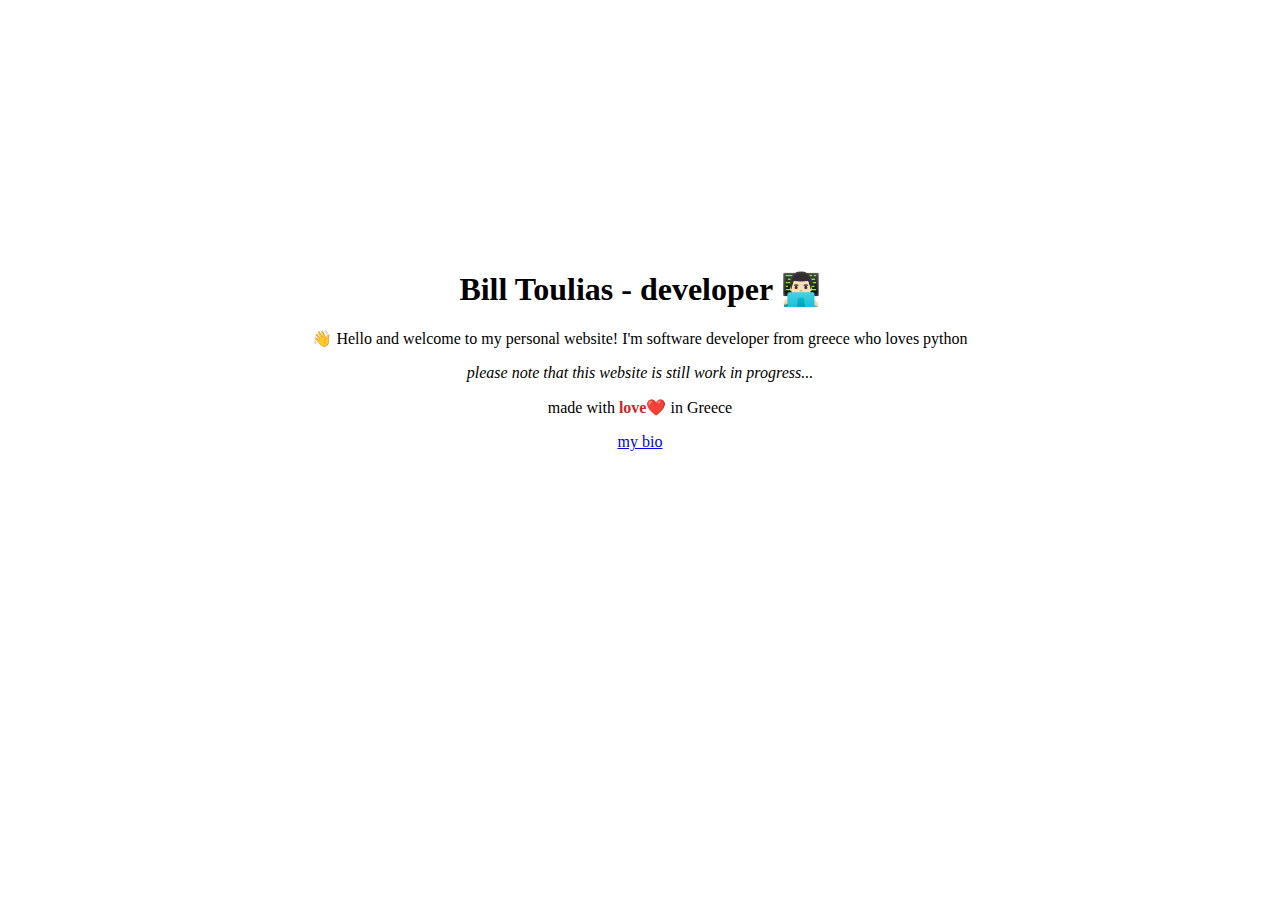
<file: index.html>
<!DOCTYPE html>
<html>
  <head>
    <title>Bill Toulias</title>
    <style>
      body {
        text-align: center;
        margin-top: 30vh;
      }

      .love {
        color: rgb(199, 41, 41);
      }
    </style>
  </head>
  <body>
    <h1>Bill Toulias - developer 👨🏻‍💻</h1>
    <p>
      👋 Hello and welcome to my personal website! I'm software developer from
      greece who loves python
    </p>
    <p><em>please note that this website is still work in progress...</em></p>
    <p>made with <span class="love"><strong>love</strong></span>❤️ in Greece</p>
    <p><a href="bio .html">my bio</a></p>

  </body>
</html>
</file>
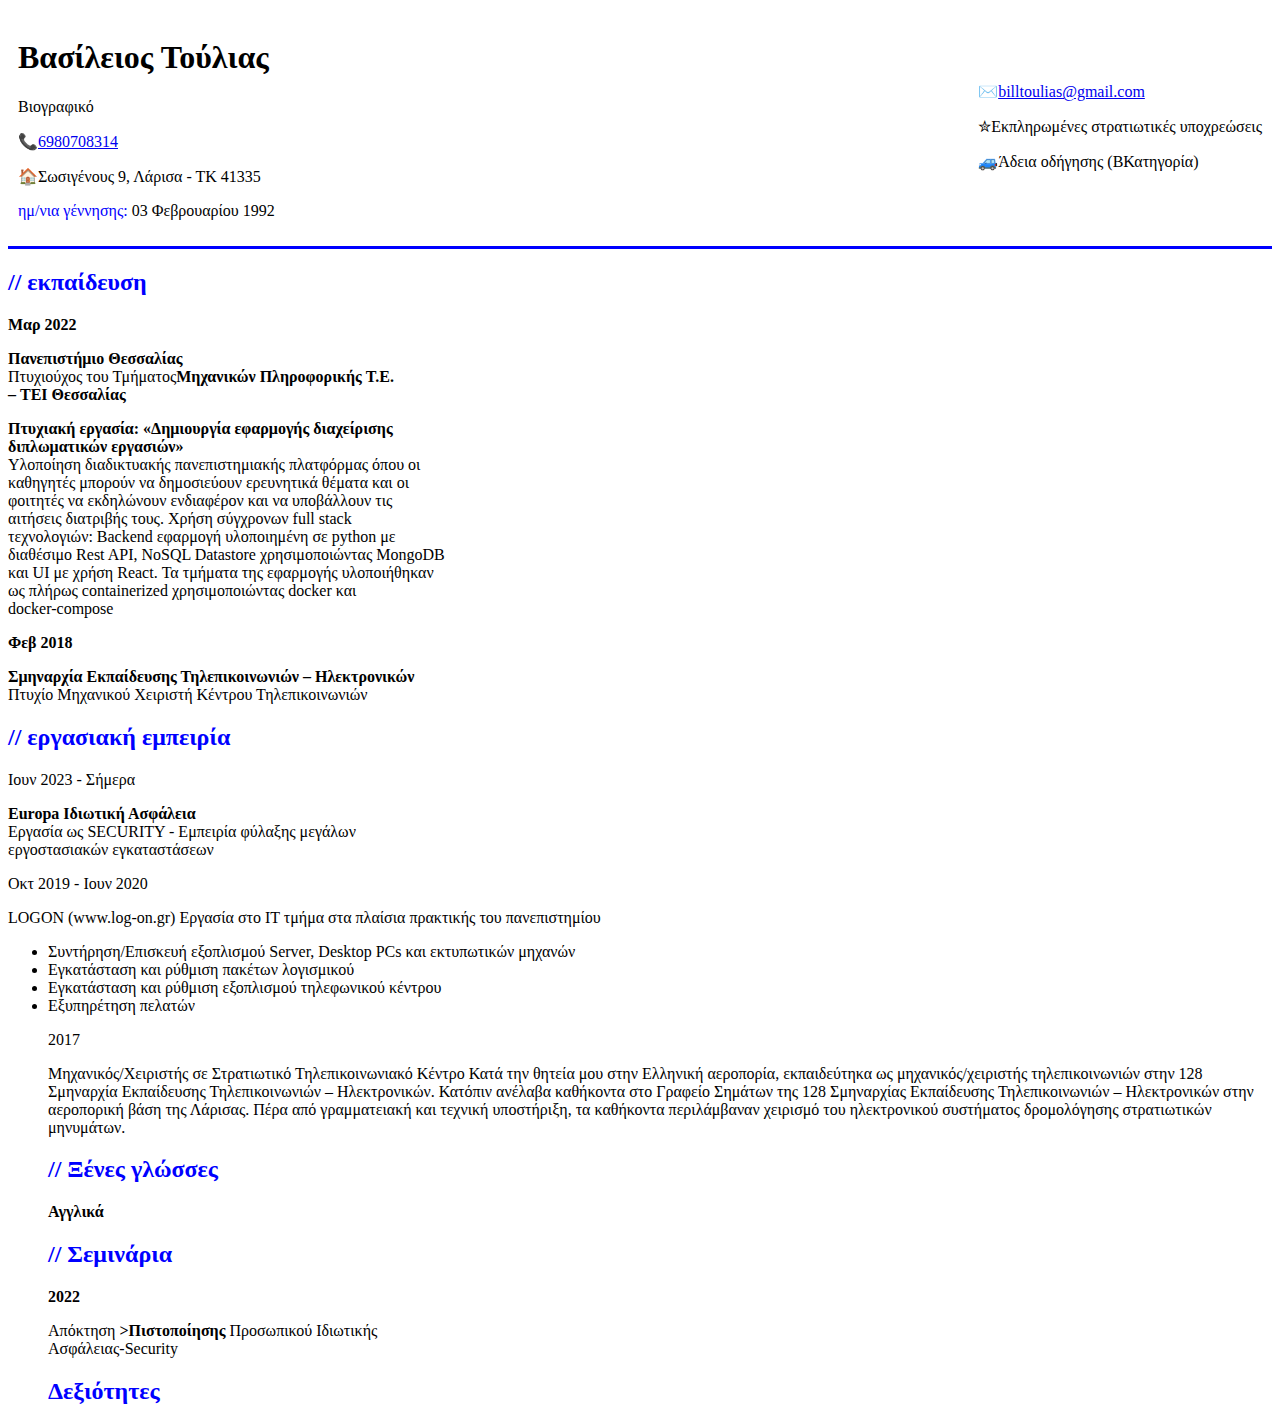
<file: bio .html>
<!DOCTYPE html>
<html>
  <head> 
    <title >Βιογραφικό</title>
    <link rel="stylesheet" href="biostyle.css"> 
    <meta charset="UTF-8">
  </head>
  <body>
    <header> 
      <div class="left">
    <h1>Βασίλειος Τούλιας</h1>
    <p>Βιογραφικό</p>
    <p>📞<a href="tel:6980708314">6980708314</a></p>
    <p>🏠Σωσιγένους 9, Λάρισα - ΤΚ 41335</p>
    <p><span style="color: blue;">ημ/νια γέννησης:</span> 03 Φεβρουαρίου 1992</p>
    </div>
    <div class="right">
    <p>✉️<a href="mailto:billtoulias@gmail.com">billtoulias@gmail.com</a></p>
    <p>✮Εκπληρωμένες
στρατιωτικές
υποχρεώσεις</p>
    <p>🚙Άδεια οδήγησης (ΒΚατηγορία)</p>
    </div>
    </header>
    <main>
    <h2>// εκπαίδευση</h2>
    <p><strong>Μαρ 2022</strong></p>
    <p>
      <strong>Πανεπιστήμιο Θεσσαλίας</strong><br> Πτυχιούχος του Τμήματος<strong>Μηχανικών Πληροφορικής T.E.<br>
      – ΤΕΙ Θεσσαλίας</strong>
    </p>
    <p><strong>Πτυχιακή εργασία: «Δημιουργία εφαρμογής διαχείρισης<br>
διπλωματικών εργασιών»</strong><br>
Υλοποίηση διαδικτυακής πανεπιστημιακής πλατφόρμας όπου οι<br>
καθηγητές μπορούν να δημοσιεύουν ερευνητικά θέματα και οι<br>
φοιτητές να εκδηλώνουν ενδιαφέρον και να υποβάλλουν τις<br>
αιτήσεις διατριβής τους. Χρήση σύγχρονων full stack<br>
τεχνολογιών: Backend εφαρμογή υλοποιημένη σε python με<br>
διαθέσιμο Rest API, NoSQL Datastore χρησιμοποιώντας MongoDB<br>
και UI με χρήση React. Τα τμήματα της εφαρμογής υλοποιήθηκαν<br>
ως πλήρως containerized χρησιμοποιώντας docker και<br>
docker-compose</p>
    <p><strong>Φεβ 2018</strong></p>
    <p>
      <strong> Σμηναρχία Εκπαίδευσης Τηλεπικοινωνιών – Ηλεκτρονικών</strong><br> Πτυχίο Μηχανικού
      Χειριστή Κέντρου Τηλεπικοινωνιών
    </p>
    <h2>// εργασιακή εμπειρία</h2>
    <p>Ιουν 2023 - Σήμερα</p>
    <p>
      <strong>Europa Ιδιωτική Ασφάλεια</strong><br> Εργασία ως SECURITY - Εμπειρία φύλαξης μεγάλων<br>
      εργοστασιακών εγκαταστάσεων
    </p>
    <p>Οκτ 2019 - Ιουν 2020</p>
    <p>
      LOGON (www.log-on.gr) Εργασία στο IT τμήμα στα πλαίσια πρακτικής του
      πανεπιστημίου
    </p>
    <ul>
      <li>
        Συντήρηση/Επισκευή εξοπλισμού Server, Desktop PCs και εκτυπωτικών
        μηχανών
      </li>
     
      <li>Εγκατάσταση και ρύθμιση πακέτων λογισμικού</li>
      <li>Εγκατάσταση και ρύθμιση εξοπλισμού τηλεφωνικού κέντρου</li>
      <li>Εξυπηρέτηση πελατών</li>
    </ol>
    <p>2017</p>
    <p>Μηχανικός/Χειριστής σε Στρατιωτικό Τηλεπικοινωνιακό
Κέντρο
Κατά την θητεία μου στην Ελληνική αεροπορία, εκπαιδεύτηκα ως
μηχανικός/χειριστής τηλεπικοινωνιών στην 128 Σμηναρχία
Εκπαίδευσης Τηλεπικοινωνιών – Ηλεκτρονικών. Κατόπιν ανέλαβα
καθήκοντα στο Γραφείο Σημάτων της 128 Σμηναρχίας
Εκπαίδευσης Τηλεπικοινωνιών – Ηλεκτρονικών στην αεροπορική
βάση της Λάρισας. Πέρα από γραμματειακή και τεχνική
υποστήριξη, τα καθήκοντα περιλάμβαναν χειρισμό του
ηλεκτρονικού συστήματος δρομολόγησης στρατιωτικών μηνυμάτων.
</p>
<h2>// Ξένες γλώσσες</h2>
<p><strong>Αγγλικά</strong></p>
<h2>// Σεμινάρια</h2>
<p><strong>2022</strong></p>
<p>Απόκτηση <strong>>Πιστοποίησης</strong> Προσωπικού Ιδιωτικής<br>
Ασφάλειας-Security</p>

    <h2>Δεξιότητες</h2>
    </main>
  </body>
</html>
</file>
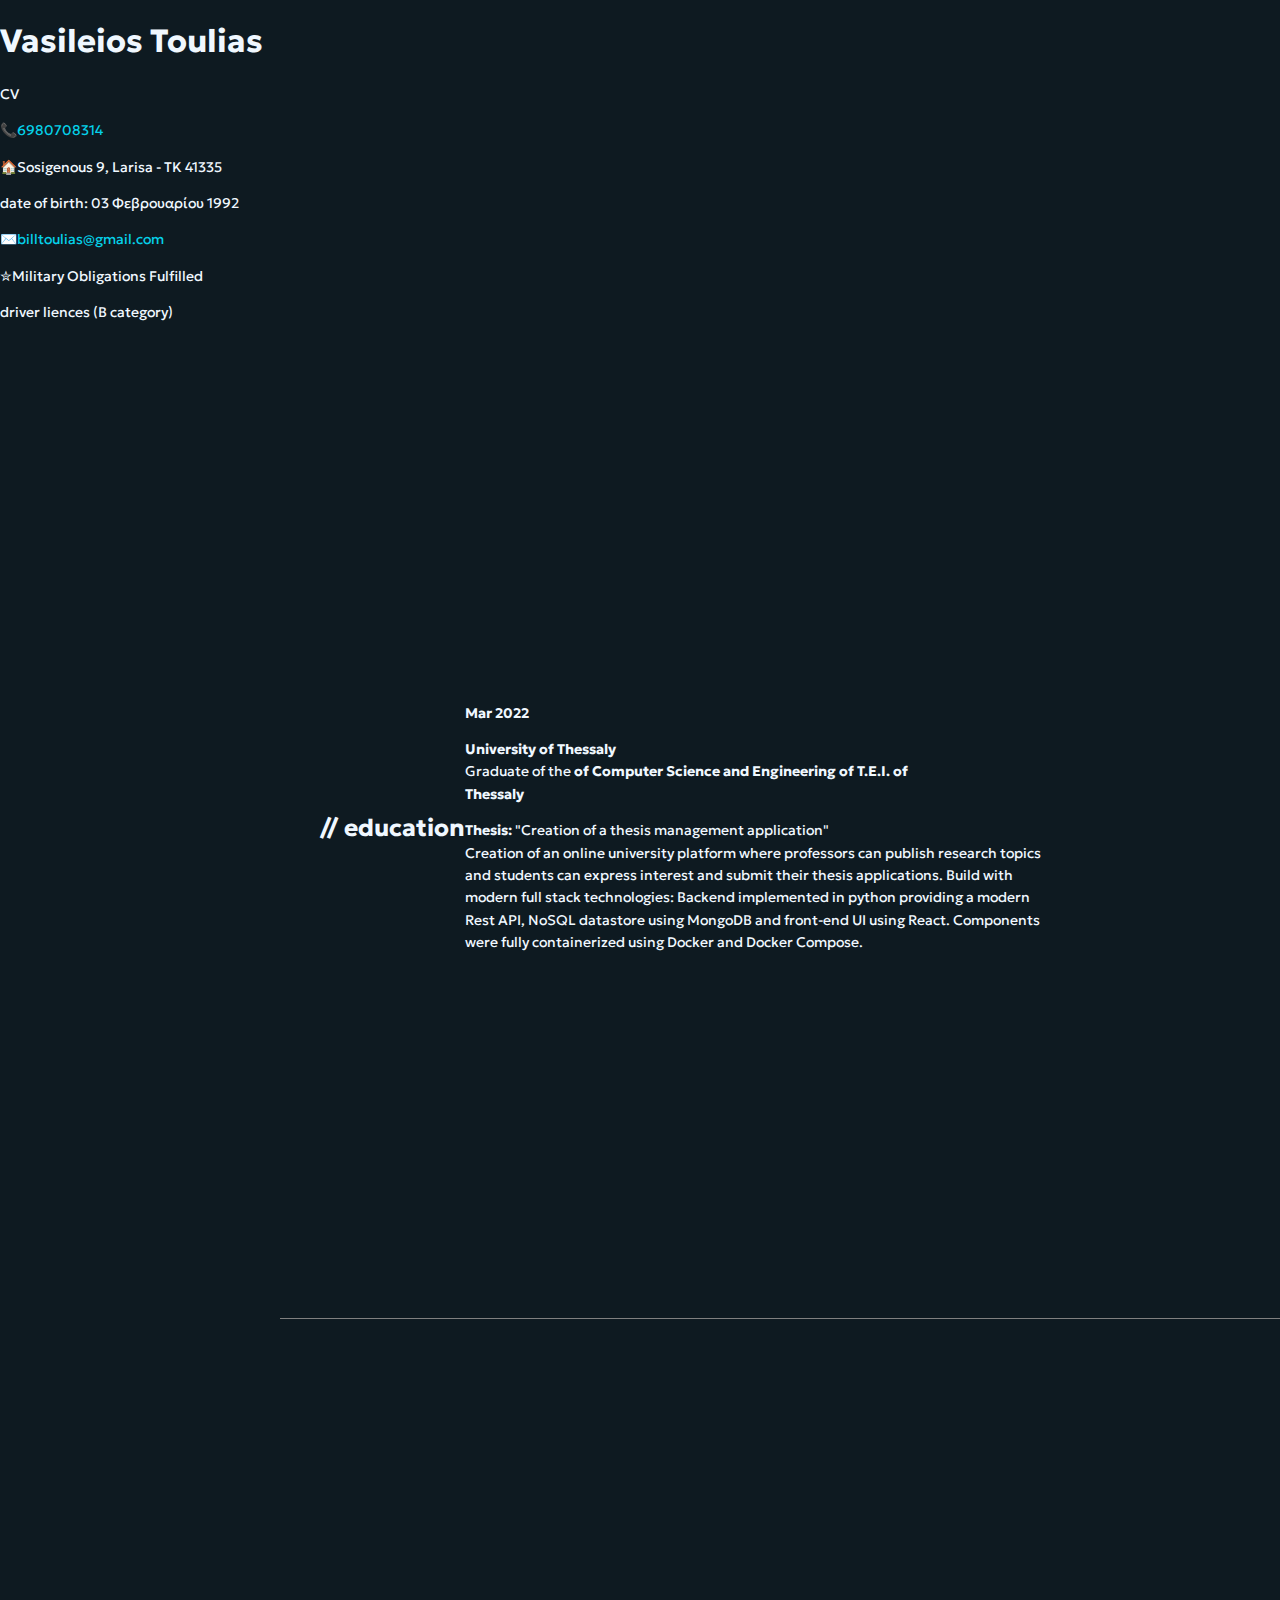
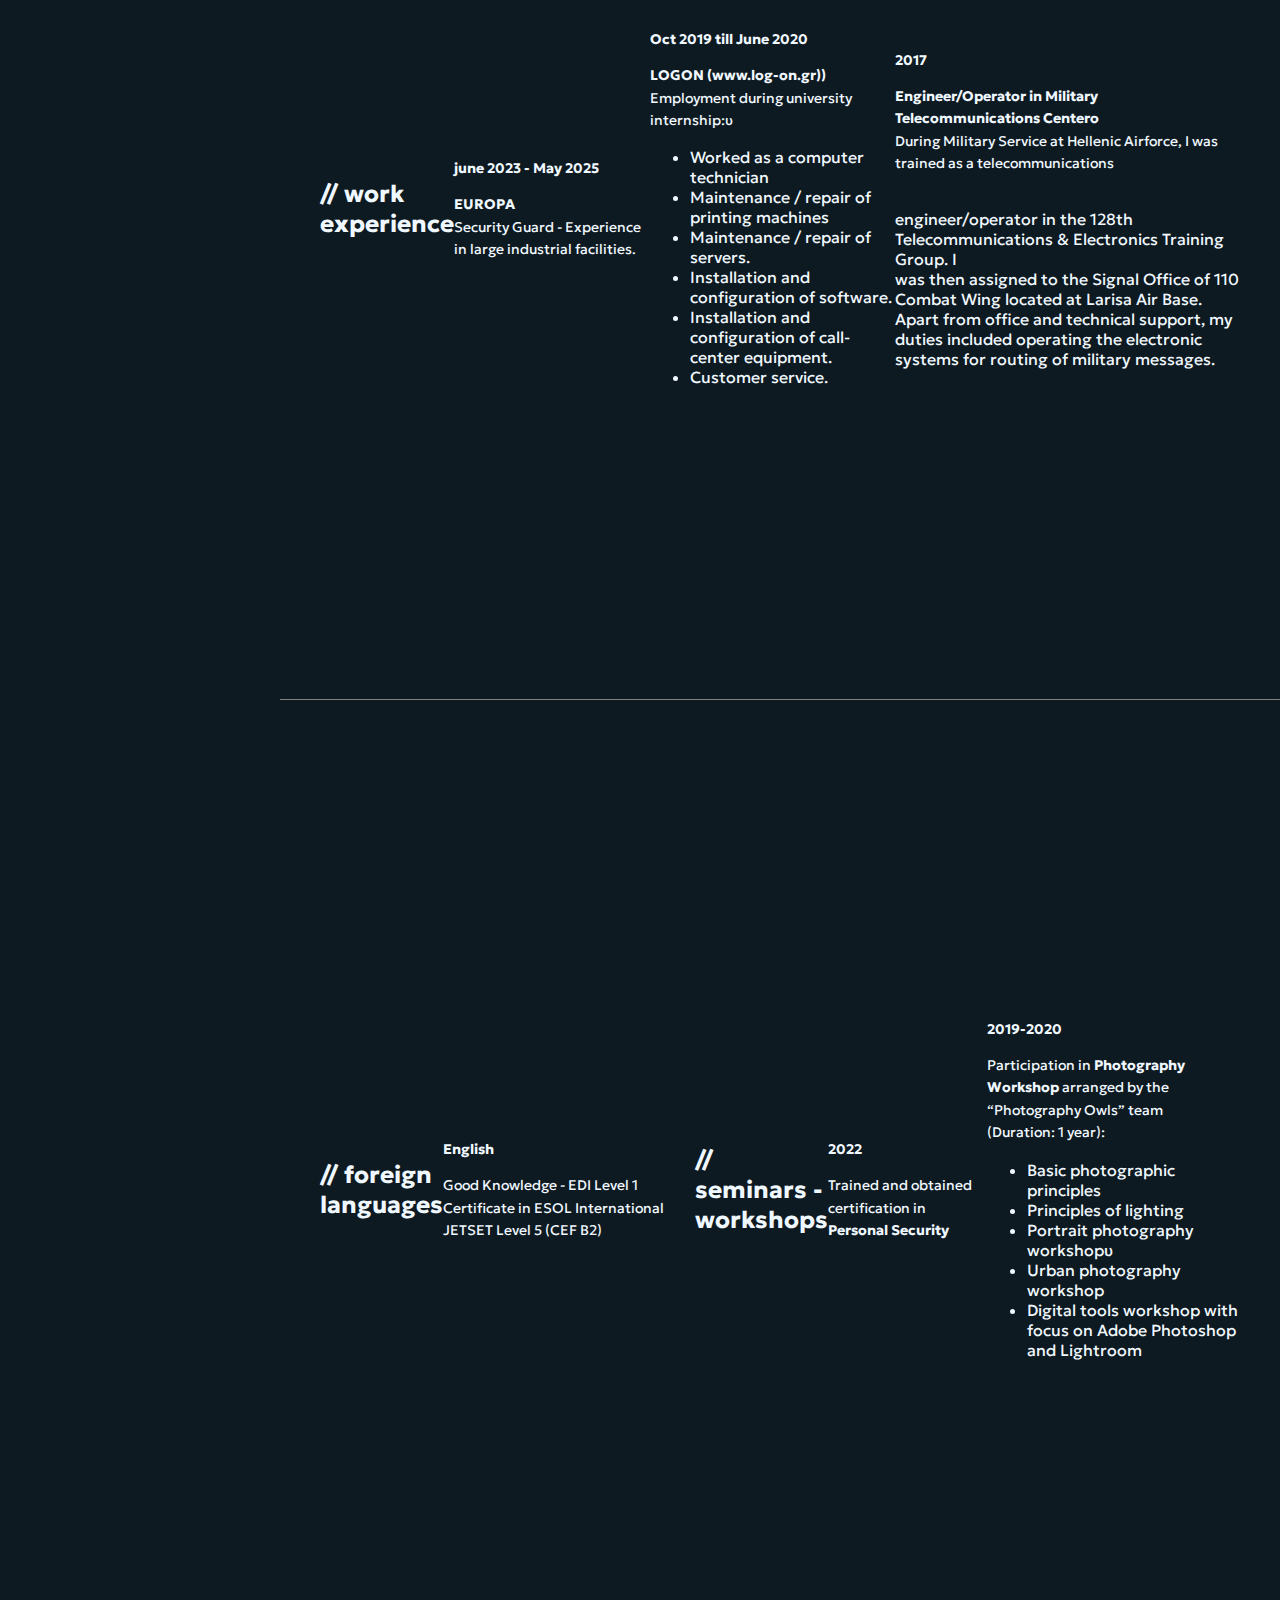
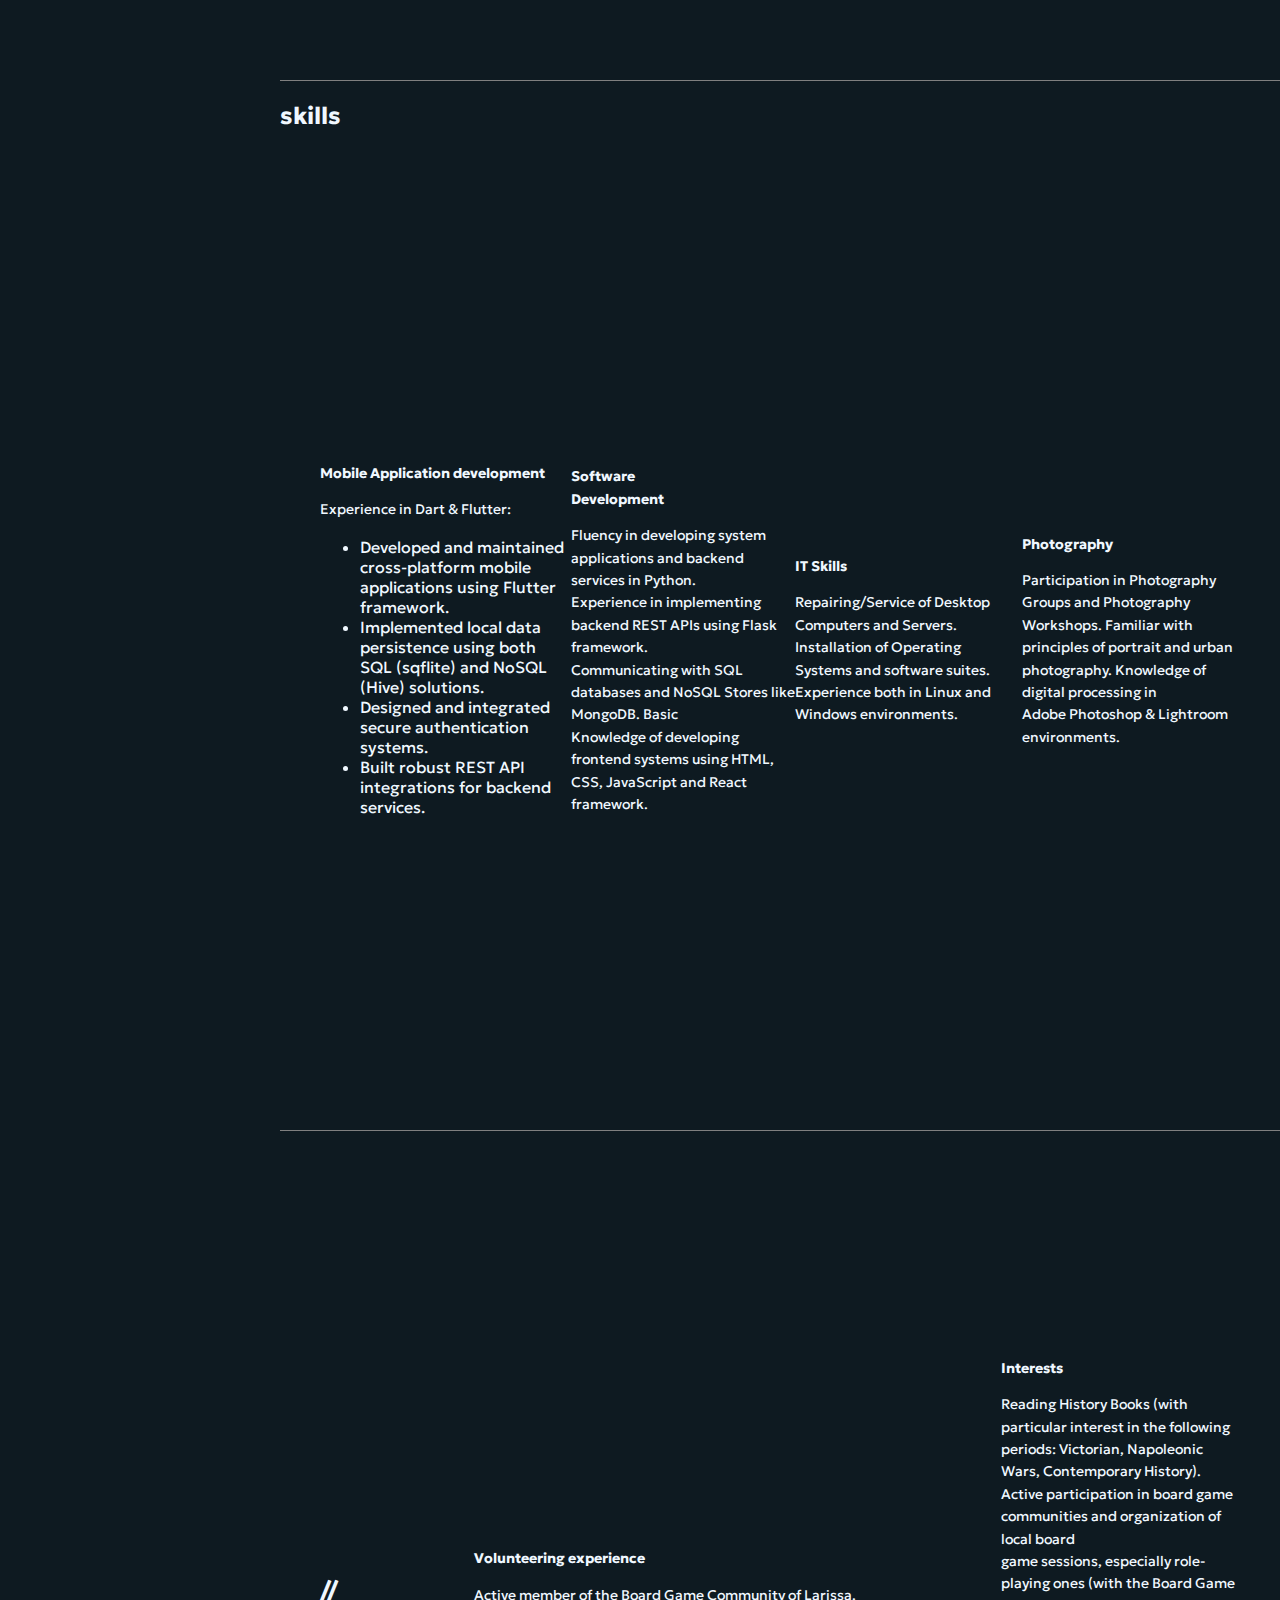
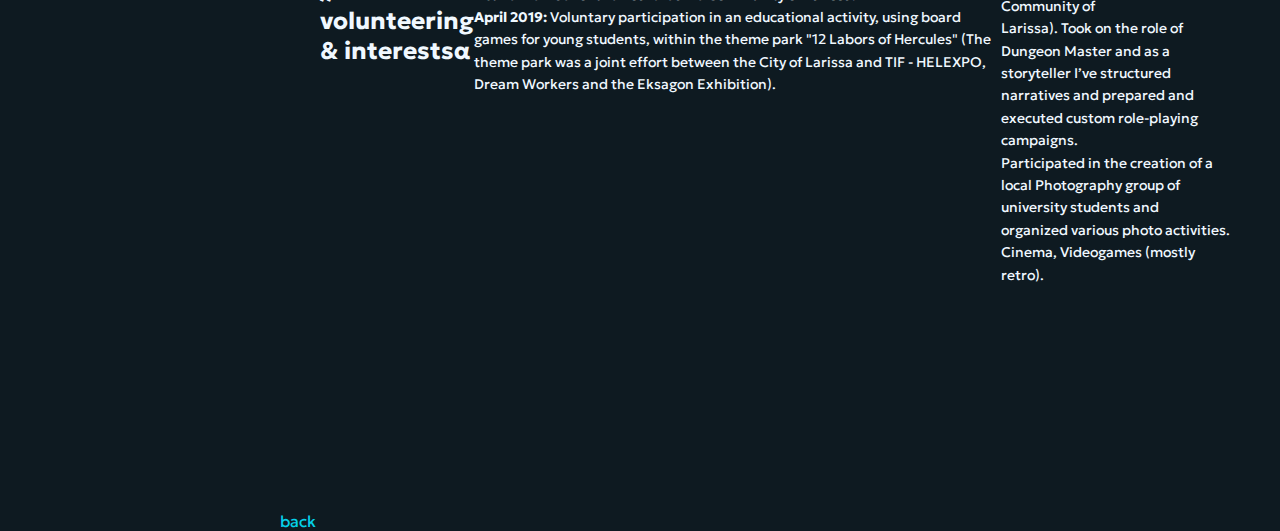
<file: bio-eng.html>
<!DOCTYPE html>
<html>

<head>
  <title>biography</title>
  <link rel="stylesheet" href="style.css" />

  <meta charset="UTF-8" />
</head>

<body class="special-font">
  <header>
    <div class="left">
      <h1>Vasileios Toulias</h1>
      <p><span class="round blue-text">CV</span></p>
      <p>📞<a href="tel:6980708314">6980708314</a></p>
      <p>🏠Sosigenous 9, Larisa - TK 41335</p>
      <p>
        <span class="blue-text round">date of birth:</span> 03 Φεβρουαρίου
        1992
      </p>
    </div>
    <div class="right">
      <p>
        ✉️<a href="mailto:billtoulias@gmail.com">billtoulias@gmail.com</a>
      </p>
      <p>✮Military Obligations Fulfilled</p>
      <p>
        driver <span class="blue-text round">liences</span> (B category)
      </p>
    </div>
  </header>
  <main>
    <section>
      <h2>// education</h2>
      <div class="frame">
        <p><strong>Mar 2022</strong></p>
        <p>
          <strong>University of Thessaly</strong><br>

          Graduate of the <strong> of Computer Science and Engineering of T.E.I. of<br />
            Thessaly</strong>

        </p>

        <p>
          <strong>Thesis:</strong> "Creation of a thesis management application"<br />
          Creation of an online university platform where professors can publish research topics<br />
          and students can express interest and submit their thesis applications. Build with<br />
          modern full stack technologies: Backend implemented in python providing a modern<br />
          Rest API, NoSQL datastore using MongoDB and front-end UI using React. Components<br />
          were fully containerized using Docker and Docker Compose.<br />
        </p>
      </div>



    </section>
    <section>
      <h2>// work experience</h2>
      <div class="frame">
        <p><strong>june 2023 - May 2025</strong></p>
        <p>
          <strong>EUROPA</strong><br>
          Security Guard - Experience in large industrial facilities.
        </p>
      </div>
      <div class="frame">
        <p><strong>Oct 2019
            till
            June 2020</strong></p>
        <p>
          <strong>LOGON (www.log-on.gr))</strong><br />
          Employment during university internship:υ


        </p>
        <ul>
          <li>
            Worked as a computer technician
          </li>

          <li>Maintenance / repair of printing machines</li>
          <li>Maintenance / repair of servers.</li>
          <li>Installation and configuration of software.</li>
          <li>Installation and configuration of call-center equipment.</li>
          <li>Customer service.</li>


        </ul>
      </div>
      <div class="frame">
        <p><strong>2017</strong></p>
        <p>
          <strong>Engineer/Operator in Military Telecommunications Centerο<br /></strong>
          During Military Service at Hellenic Airforce, I was trained as a telecommunications
        </p><br />
        engineer/operator in the 128th Telecommunications & Electronics Training Group. I<br />
        was then assigned to the Signal Office of 110 Combat Wing located at Larisa Air Base.<br />
        Apart from office and technical support, my duties included operating the electronic<br />
        systems for routing of military messages.
        </p>
      </div>
    </section>
    <section>
      <h2>// foreign languages</h2>
      <div class="frame">
        <p><strong>English</strong></p>
        <p>
          Good Knowledge - EDI Level 1 Certificate in ESOL International JETSET Level 5 (CEF B2)
        </p>
      </div>
      <h2>// seminars - workshops</h2>
   
      <div class="frame">
        <p><strong>2022</strong></p>

        <p>
          Trained and obtained certification in<strong> Personal Security</strong>
        </p>
      </div>
      <div class="frame">
        <p><strong>2019-2020</strong></p>
        <p>

          Participation in <strong>Photography Workshop</strong> arranged by the “Photography Owls” team<br />

          (Duration: 1 year):
        </p>
        <ul>
          <li>Basic photographic principles</li>

          <li>Principles of lighting</li>
          <li>Portrait photography workshopυ</li>
          <li>Urban photography workshop</li>
          <li>
            Digital tools workshop with focus on Adobe Photoshop and Lightroom
          </li>
        </ul>
      </div>
    </section>

    <h2>skills</h2>

    <section>
      <div class="frame">
        <p><strong>Mobile
            Application
            development</strong></p>
        <p>

          Experience in Dart & Flutter:
        </p>
        <ul>
          <li>Developed and maintained cross-platform mobile applications using Flutter<br />
            framework.</li>

          <li>Implemented local data persistence using both SQL (sqflite) and NoSQL<br />
            (Hive) solutions.</li>
          <li>Designed and integrated secure authentication systems.</li>
          <li>Built robust REST API integrations for backend services.</li>

        </ul>
      </div>
      <div class="frame">
        <p>
          <strong>Software<br />
            Development</strong>
        </p>
        <p>
          Fluency in developing system applications and backend services in Python.<br />
          Experience in implementing backend REST APIs using Flask framework.<br />
          Communicating with SQL databases and NoSQL Stores like MongoDB. Basic<br />
          Knowledge of developing frontend systems using HTML, CSS, JavaScript and React<br />
          framework.
        </p>
      </div>
      <div class="frame">
        <p><strong>IT Skills</strong></p>
        <p>
          Repairing/Service of Desktop Computers and Servers. Installation of Operating
          <br />
          Systems and software suites. Experience both in Linux and Windows environments.
        </p>
      </div>
      <div class="frame">
        <p><strong>Photography</strong></p>
        <p>
          Participation in Photography Groups and Photography Workshops. Familiar with<br />
          principles of portrait and urban photography. Knowledge of digital processing in<br />
          Adobe Photoshop & Lightroom environments.
        </p>
      </div>
    </section>

    <section>
      <h2>// volunteering & interestsα</h2>
      <div class="frame">
        <p><strong>Volunteering
            experience</strong></p>
        <p>
          Active member of the Board Game Community of Larissa.<br />
          <strong>April 2019:</strong> Voluntary participation in an educational activity, using board games for
          young students, within the theme park "12 Labors of Hercules" (The theme park was a
          joint effort between the City of Larissa and TIF - HELEXPO, Dream Workers and the
          Eksagon Exhibition).
        </p>
         </div>
        <div class="frame">
          <p><strong>Interests</strong></p>
          <p>
            Reading History Books (with particular interest in the following periods: Victorian,

            Napoleonic Wars, Contemporary History).<br />
            Active participation in board game communities and organization of local board<br />
            game sessions, especially role-playing ones (with the Board Game Community of<br />
            Larissa). Took on the role of Dungeon Master and as a storyteller I’ve structured<br />
            narratives and prepared and executed custom role-playing campaigns.<br />
            Participated in the creation of a local Photography group of university students and<br />
            organized various photo activities.
            Cinema, Videogames (mostly retro).
          </p>
        </div>
     
    </section>
    <a href="index.html">back</a>
  </main>
</body>

</html>
</file>
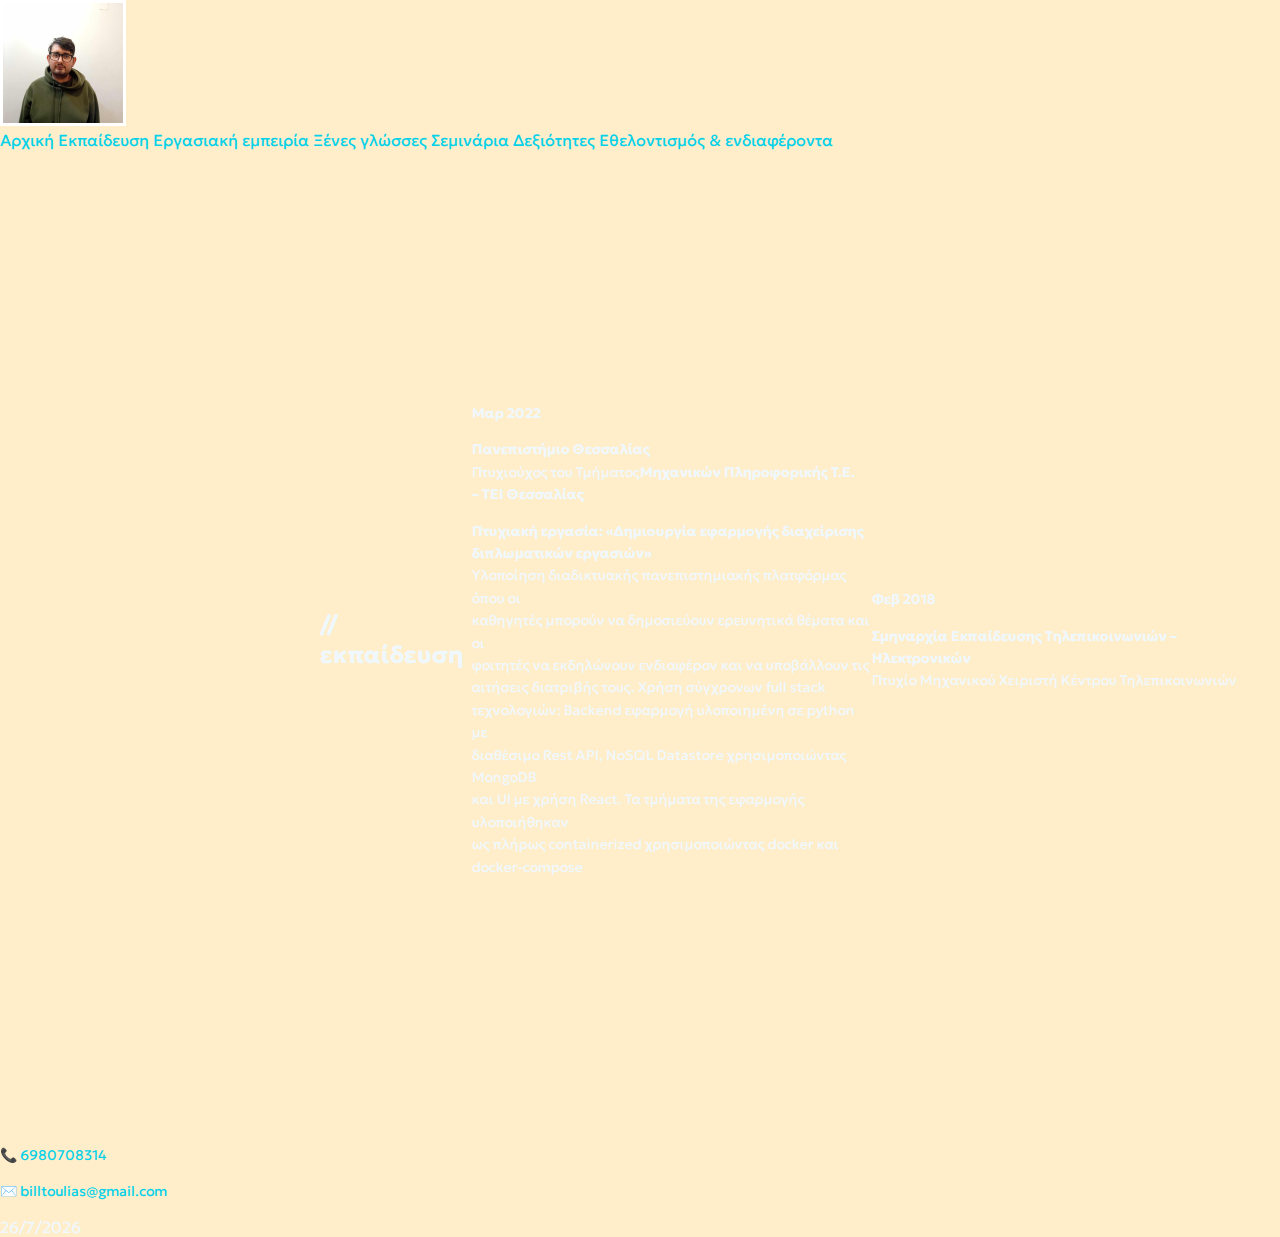
<file: education.html>
<!DOCTYPE html>
<html lang="el">
<head>
  <meta charset="UTF-8" />
  <meta name="viewport" content="width=device-width,initial-scale=1" />
  <title>Εκπαίδευση</title>
  <link rel="stylesheet" href="style.css">
</head>
<body class="special-font">

  <div id="header-container"></div>

   <main>
      <section id="εκπαίδευση">
      <h2 >// εκπαίδευση</h2>
      <div class="frame">
        <p><strong>Μαρ 2022</strong></p>
        <p>
          <strong>Πανεπιστήμιο Θεσσαλίας</strong><br />
          Πτυχιούχος του Τμήματος<strong
            >Μηχανικών Πληροφορικής T.E.<br />
            – ΤΕΙ Θεσσαλίας</strong
          >
        </p>

        <p>
          <strong
            >Πτυχιακή εργασία: «Δημιουργία εφαρμογής διαχείρισης<br />
            διπλωματικών εργασιών»</strong
          ><br />
          Υλοποίηση διαδικτυακής πανεπιστημιακής πλατφόρμας όπου οι<br />
          καθηγητές μπορούν να δημοσιεύουν ερευνητικά θέματα και οι<br />
          φοιτητές να εκδηλώνουν ενδιαφέρον και να υποβάλλουν τις<br />
          αιτήσεις διατριβής τους. Χρήση σύγχρονων full stack<br />
          τεχνολογιών: Backend εφαρμογή υλοποιημένη σε python με<br />
          διαθέσιμο Rest API, NoSQL Datastore χρησιμοποιώντας MongoDB<br />
          και UI με χρήση React. Τα τμήματα της εφαρμογής υλοποιήθηκαν<br />
          ως πλήρως containerized χρησιμοποιώντας docker και<br />
          docker-compose
        </p>
      </div>

      <div class="frame">
        <p><strong>Φεβ 2018</strong></p>
        <p>
          <strong> Σμηναρχία Εκπαίδευσης Τηλεπικοινωνιών – Ηλεκτρονικών</strong
          ><br />
          Πτυχίο Μηχανικού Χειριστή Κέντρου Τηλεπικοινωνιών
        </p>
      </div>
      </section>
   </main>
      
  <div id="footer-container"></div>




  <script src="script.js"></script>
</body>
</html>
</file>
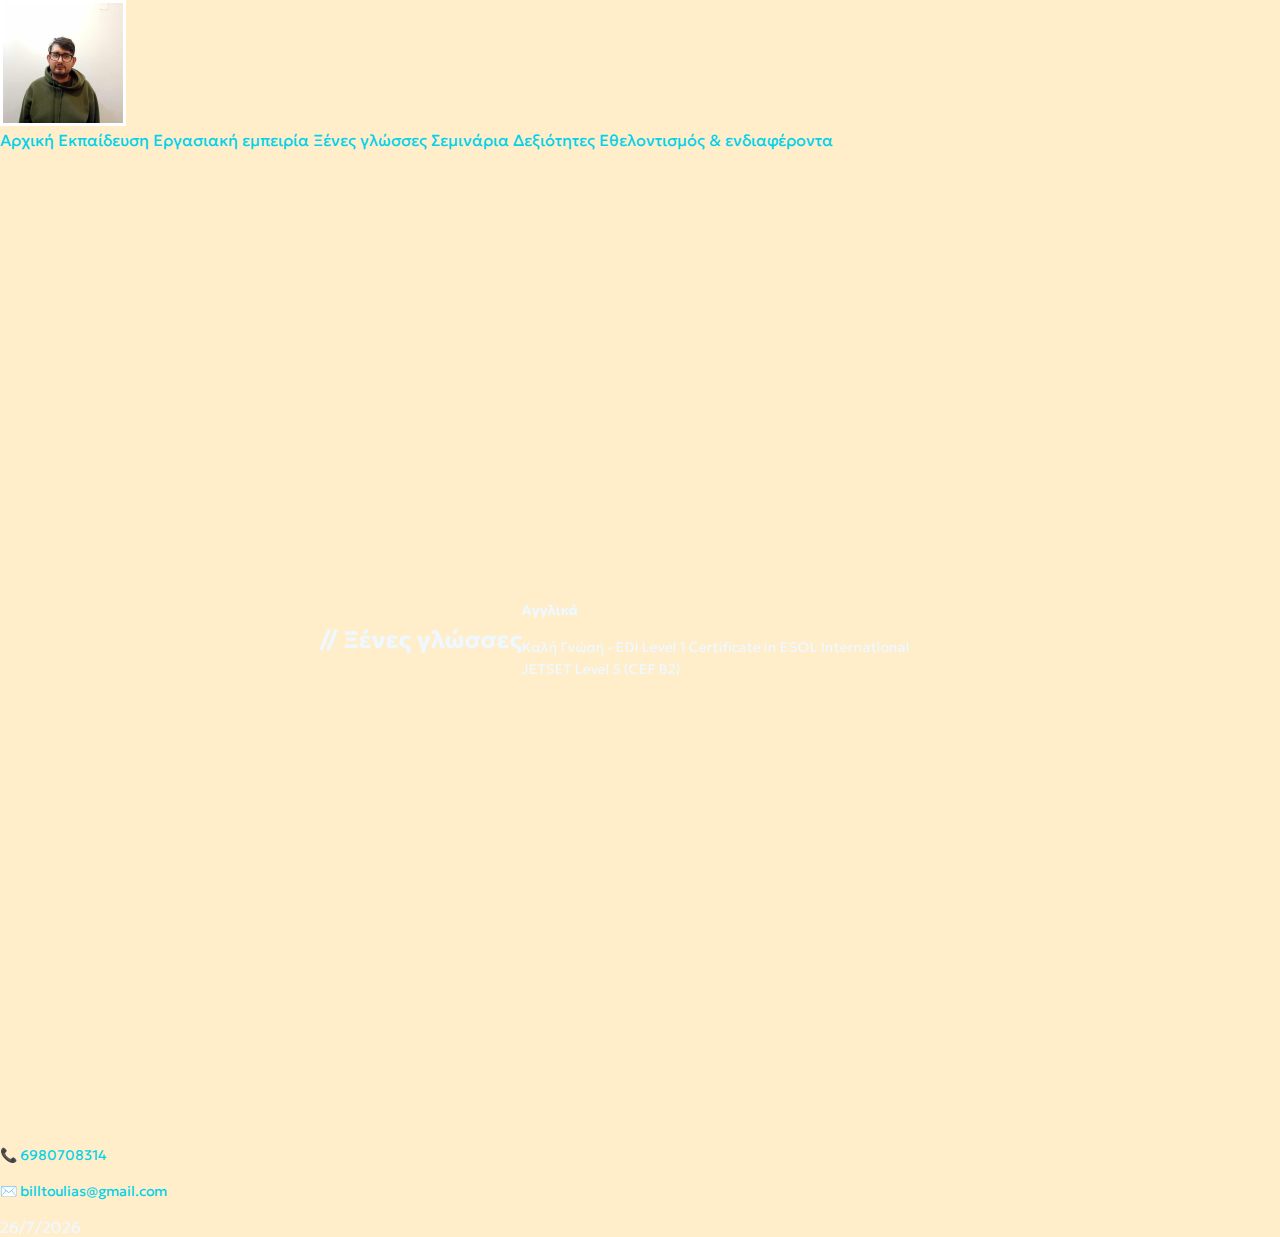
<file: foreign_languages.html>
<!DOCTYPE html>
<html lang="el">
<head>
  <meta charset="UTF-8" />
  <meta name="viewport" content="width=device-width,initial-scale=1" />
  <title>Ξένεςγλώσσες</title>
  <link rel="stylesheet" href="style.css">
</head>
<body class="special-font">

  <div id="header-container"></div>

   <main>
     <section id="Ξένες γλώσσες">
      <h2>// Ξένες γλώσσες</h2>
      <div class="frame">
      <p><strong>Αγγλικά</strong></p>
      <p>
        Καλή Γνώση - EDI Level 1 Certificate in ESOL International<br />

        JETSET Level 5 (CEF B2)
      </p>
        </div>
      </section>
      </main>
      
      
  <div id="footer-container"></div>


  <script src="script.js"></script>

</body>
</html>
</file>
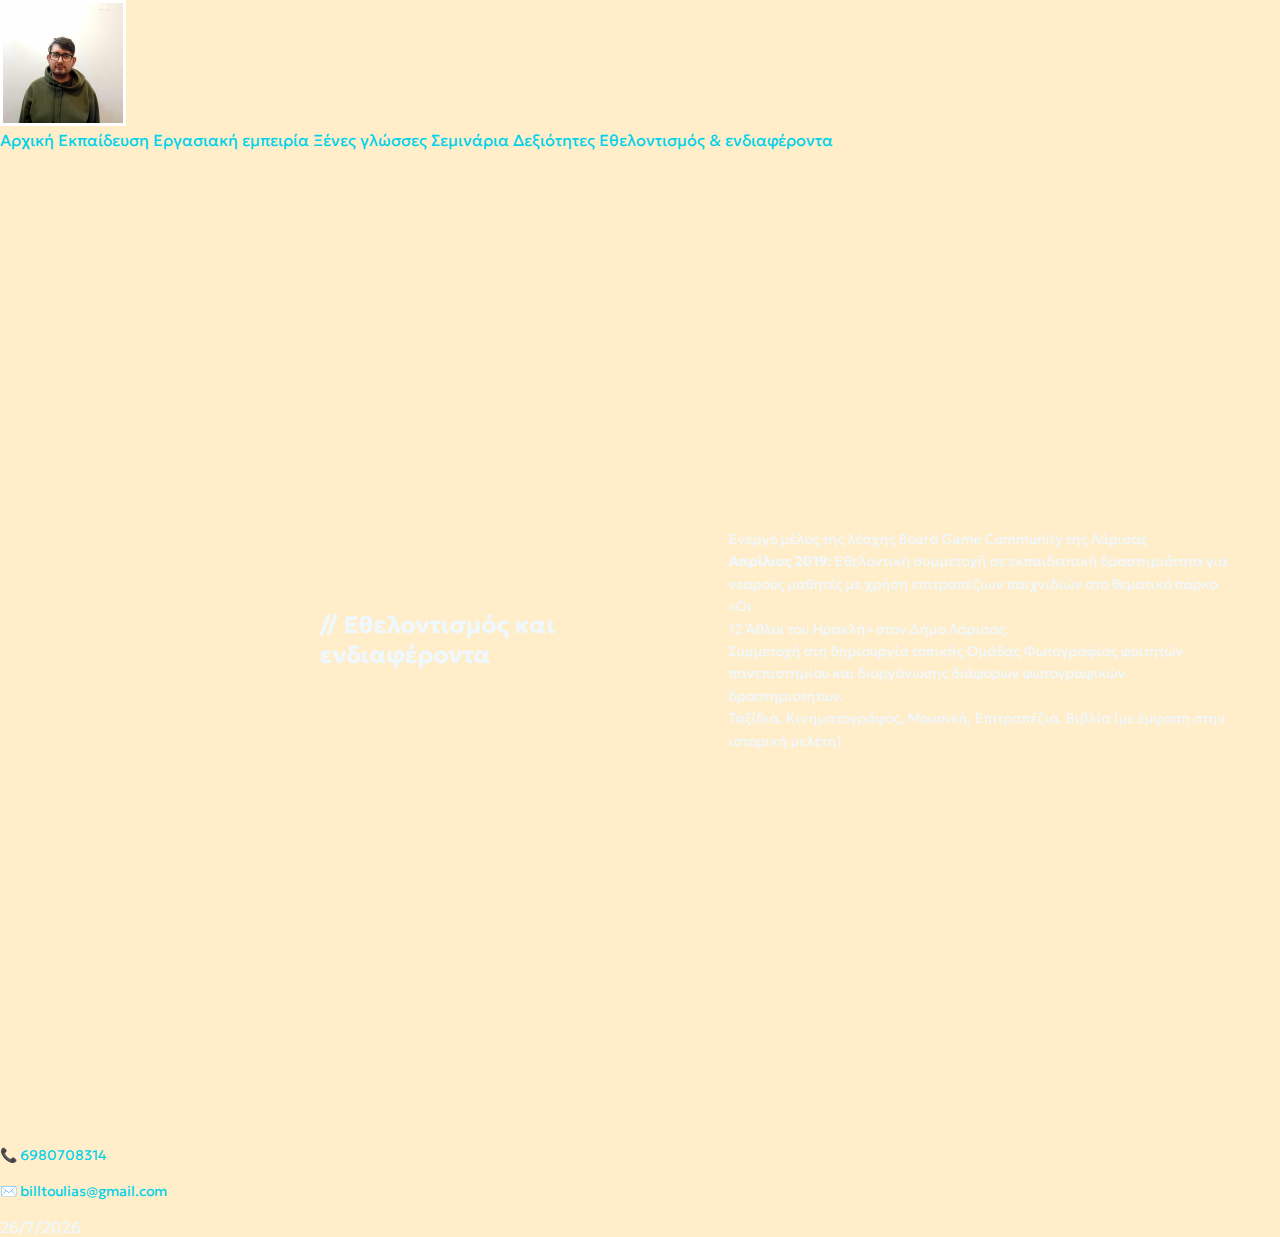
<file: hobbies.html>
<!DOCTYPE html>
<html lang="el">
<head>
  <meta charset="UTF-8" />
  <meta name="viewport" content="width=device-width,initial-scale=1" />
  <title>Εθελοντισμόςκαιενδιαφέροντα</title>
  <link rel="stylesheet" href="style.css">
</head>
<body class="special-font">

  <div id="header-container"></div>

   <main>
 
      <section id="Εθελοντισμός και ενδιαφέροντα">
      <h2>// Εθελοντισμός και ενδιαφέροντα</h2>
      <div class="frame">
      <p>
        Ενεργό μέλος της λέσχης Board Game Community της Λάρισας<br />
        <strong>Απρίλιος 2019:</strong> Εθελοντική συμμετοχή σε εκπαιδευτική
        δραστηριότητα για<br />
        νεαρούς μαθητές με χρήση επιτραπέζιων παιχνιδιών στο θεματικό πάρκο
        «Οι<br />
        12 Άθλοι του Ηρακλή» στον Δήμο Λάρισας.<br />
        Συμμετοχή στη δημιουργία τοπικής Ομάδας Φωτογραφίας φοιτητών<br />
        πανεπιστημίου και διοργάνωσης διάφορων φωτογραφικών δραστηριοτήτων.<br />
        Ταξίδια, Κινηματογράφος, Μουσική, Επιτραπέζια, Βιβλία (με έμφαση στην<br />
        ιστορική μελέτη)
      </p>
      </div>
      </section>

      </main>
      
      
  <div id="footer-container"></div>


  <script src="script.js"></script>

</body>
</html>
</file>
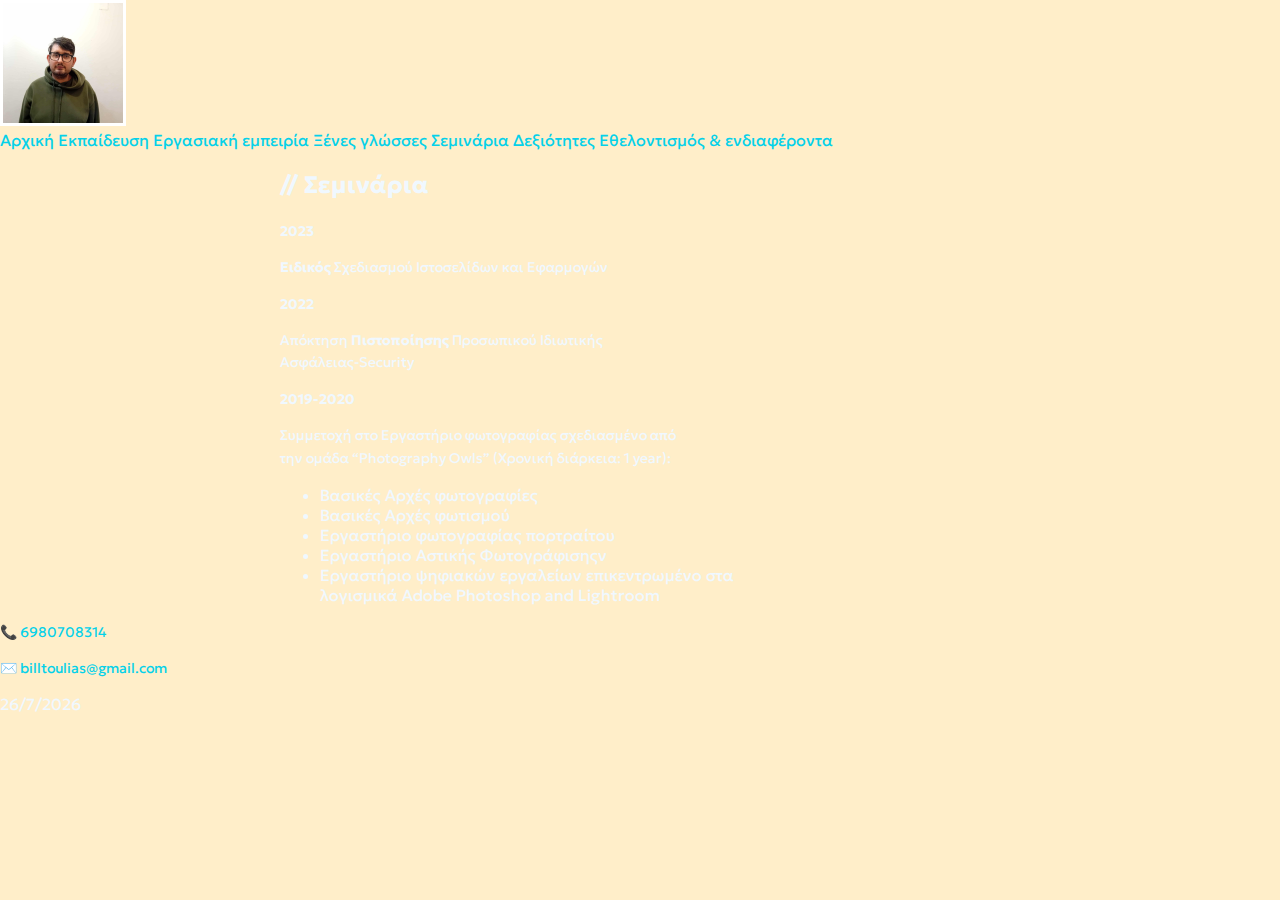
<file: seminar.html>
<!DOCTYPE html>
<html lang="el">
<head>
  <meta charset="UTF-8" />
  <meta name="viewport" content="width=device-width,initial-scale=1" />
  <title>Σεμινάρια</title>
  <link rel="stylesheet" href="style.css">
</head>
<body class="special-font">

  <div id="header-container"></div>

   <main>
     </div id="Σεμινάρια">
      <h2>// Σεμινάρια</h2>
      <div class="frame">
      <p><strong>2023</strong></p>
      
      
      <p><strong>Ειδικός</strong> Σχεδιασμού Ιστοσελίδων και Εφαρμογών</p>
      </div>
      <div class="frame">
      <p><strong>2022</strong></p>

      <p>
        Απόκτηση <strong>Πιστοποίησης</strong> Προσωπικού Ιδιωτικής<br />
        Ασφάλειας-Security
      </p>
      </div>
      <div class="frame">
      <p><strong>2019-2020</strong></p>
      <p>
        
        Συμμετοχή στο Εργαστήριο φωτογραφίας σχεδιασμένο από<br />
        την ομάδα “Photography Owls” (Χρονική διάρκεια: 1 year):
      </p>
      <ul>
        <li>Βασικές Αρχές φωτογραφίες</li>

        <li>Βασικές Αρχές φωτισμού</li>
        <li>Εργαστήριο φωτογραφίας πορτραίτου</li>
        <li>Εργαστήριο Αστικής Φωτογράφισηςν</li>
        <li>
          Εργαστήριο ψηφιακών εργαλείων επικεντρωμένο στα<br />
          λογισμικά Adobe Photoshop and Lightroom
        </li>
      </ul>
    </div>
      </section>
      </main>

  <div id="footer-container"></div>

  <script src="script.js"></script>

</body>
</html>
</file>
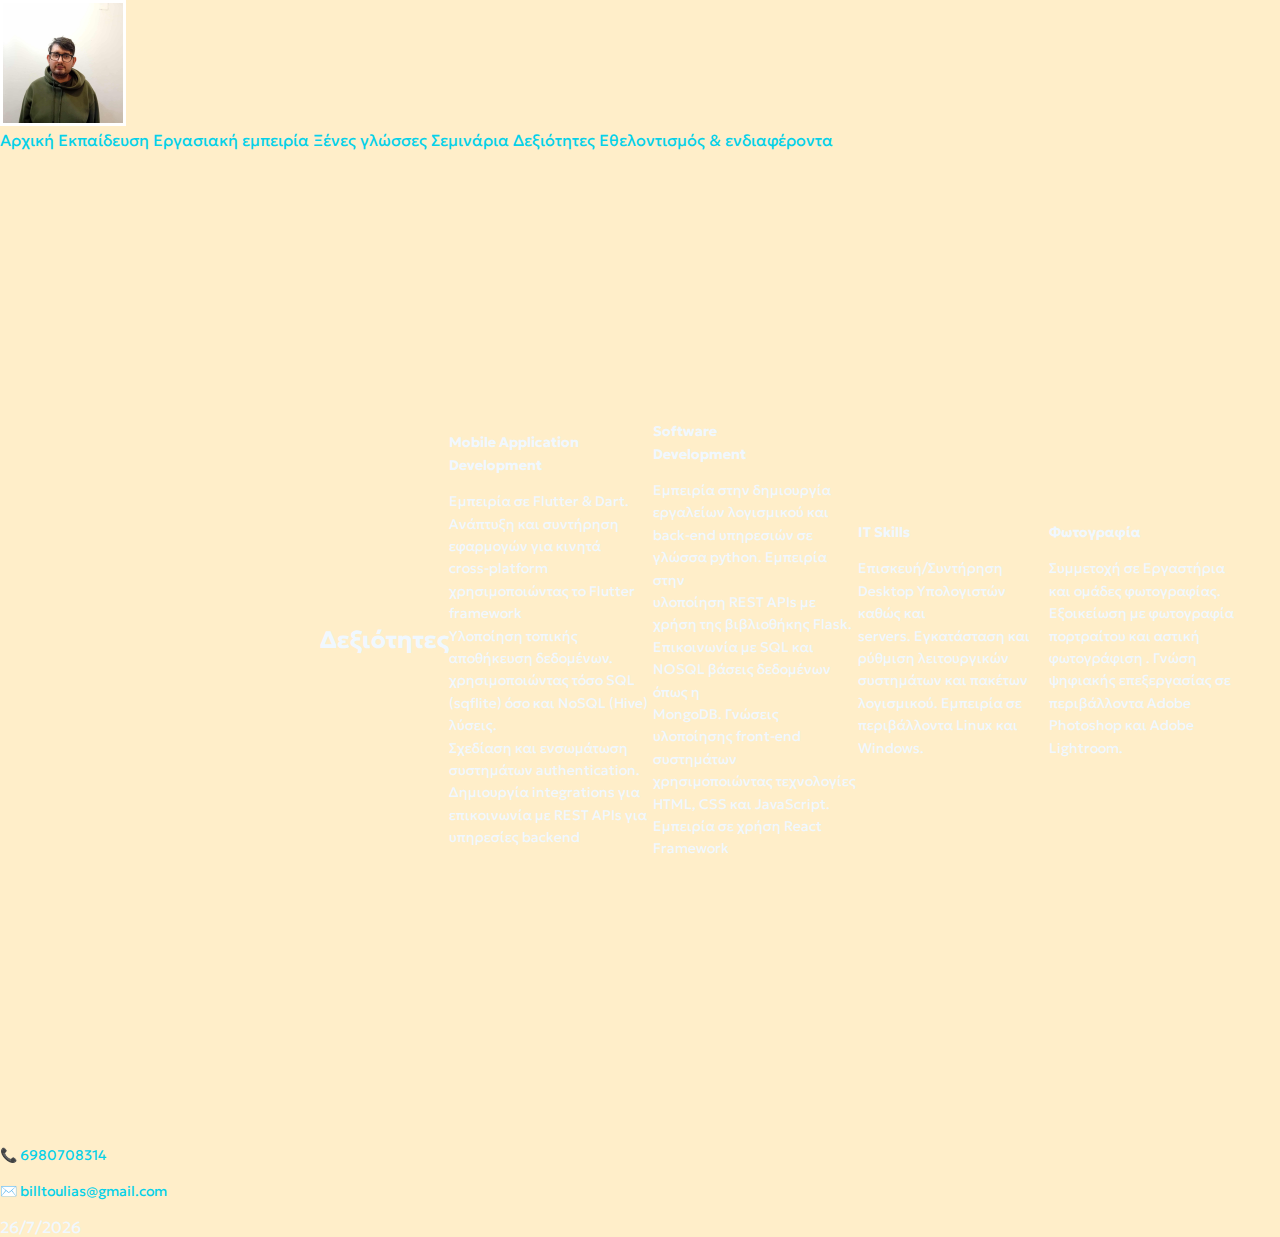
<file: skill.html>
<!DOCTYPE html>
<html lang="el">
<head>
  <meta charset="UTF-8" />
  <meta name="viewport" content="width=device-width,initial-scale=1" />
  <title>Δεξιότητες</title>
  <link rel="stylesheet" href="style.css">
</head>
<body class="special-font">

  <div id="header-container"></div>

   <main>
      <section id="Δεξιότητες">
             <h2>Δεξιότητες</h2>
        <div class="frame">
      <p><strong>Mobile Application Development</strong></p>
      <p>
        Εμπειρία σε Flutter & Dart.<br />
        Ανάπτυξη και συντήρηση εφαρμογών για κινητά<br />
        cross-platform χρησιμοποιώντας το Flutter framework<br />
        Υλοποίηση τοπικής αποθήκευση δεδομένων.<br />
        χρησιμοποιώντας τόσο SQL (sqflite) όσο και NoSQL (Hive)<br />
        λύσεις.<br />
        Σχεδίαση και ενσωμάτωση συστημάτων authentication.<br />
        Δημιουργία integrations για επικοινωνία με REST APIs για<br />
        υπηρεσίες backend
      </p>
        </div>
        <div class="frame">
      <p>
        <strong
          >Software<br />
          Development</strong
        >
      </p>
      <p>
        Εμπειρία στην δημιουργία εργαλείων λογισμικού και<br />
        back-end υπηρεσιών σε γλώσσα python. Εμπειρία στην<br />
        υλοποίηση REST APIs με χρήση της βιβλιοθήκης Flask.<br />
        Επικοινωνία με SQL και NOSQL βάσεις δεδομένων όπως η<br />
        MongoDB. Γνώσεις υλοποίησης front-end συστημάτων<br />
        χρησιμοποιώντας τεχνολογίες HTML, CSS και JavaScript.<br />
        Εμπειρία σε χρήση React Framework
      </p>
      </div>
      <div class="frame">
      <p><strong>IT Skills</strong></p>
      <p>
        Επισκευή/Συντήρηση Desktop Υπολογιστών καθώς και<br />
        servers. Εγκατάσταση και ρύθμιση λειτουργικών<br />
        συστημάτων και πακέτων λογισμικού. Εμπειρία σε<br />
        περιβάλλοντα Linux και Windows.
      </p>
      </div>
      <div class="frame">
      <p><strong>Φωτογραφία</strong></p>
      <p>
        Συμμετοχή σε Εργαστήρια και ομάδες φωτογραφίας.<br />
        Εξοικείωση με φωτογραφία πορτραίτου και αστική<br />
        φωτογράφιση . Γνώση ψηφιακής επεξεργασίας σε<br />
        περιβάλλοντα Adobe Photoshop και Adobe Lightroom.
      </p>
      </div>
      </section>
   </main>

  <div id="footer-container"></div>

  <script src="script.js"></script>


</body>
</html>
</file>
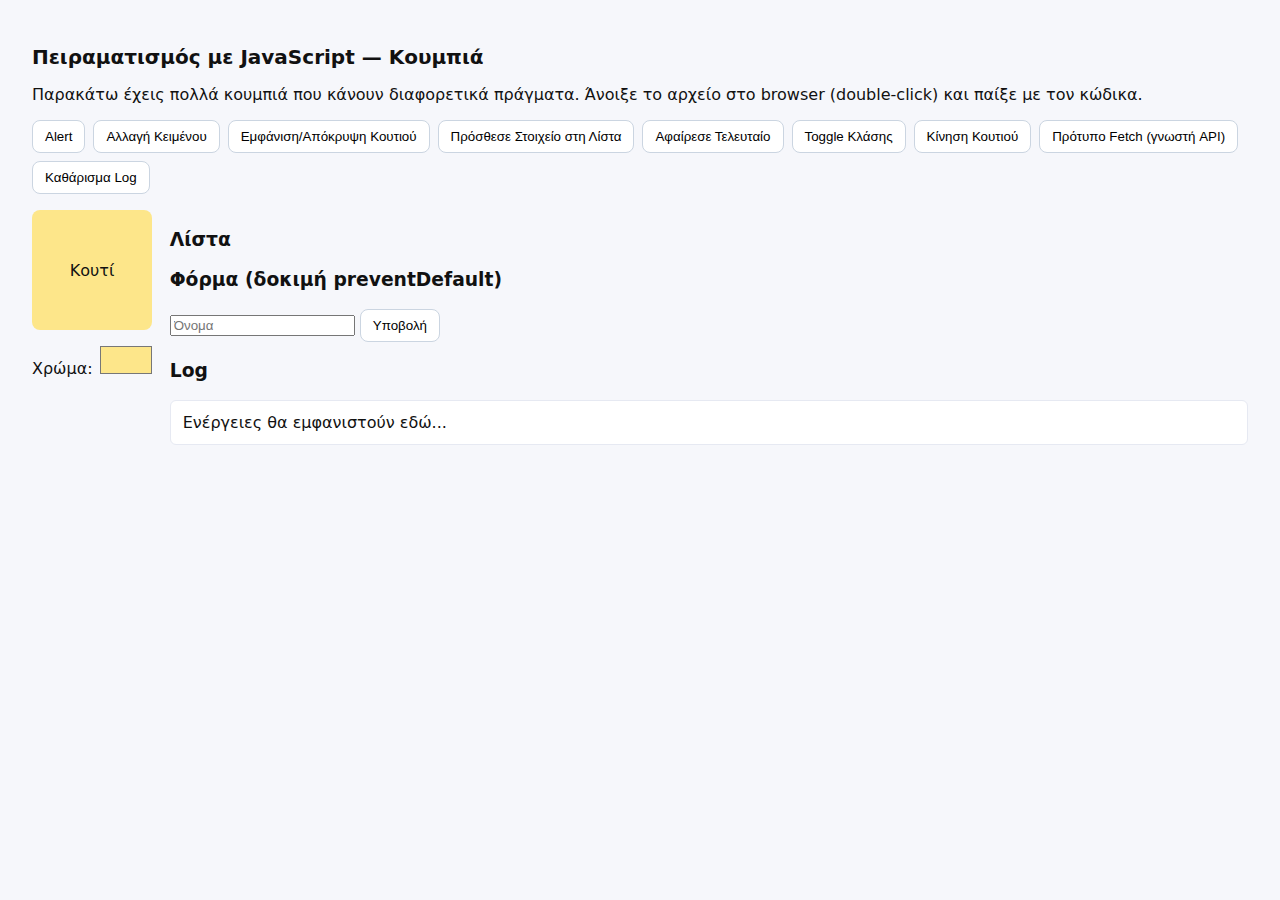
<file: test.html>
<!doctype html>
<html lang="el">
<head>
<meta charset="utf-8" />
<meta name="viewport" content="width=device-width,initial-scale=1" />
<title>Πειραματισμός με JavaScript - Κουμπιά</title>
<style>
:root{font-family:system-ui,-apple-system,Segoe UI,Roboto,'Helvetica Neue',Arial;}
body{padding:24px;background:#f6f7fb;color:#111}
h1{font-size:20px;margin-bottom:8px}
.controls{display:flex;gap:8px;flex-wrap:wrap;margin-bottom:16px}
button{padding:8px 12px;border-radius:8px;border:1px solid #cbd5e1;background:#fff;cursor:pointer}
button.primary{background:#0ea5e9;color:#fff;border:0}
.box{width:120px;height:120px;border-radius:8px;background:#fde68a;display:flex;align-items:center;justify-content:center;margin-bottom:12px}
.hidden{display:none}
#log{white-space:pre-wrap;background:#fff;border:1px solid #e6e9f2;padding:12px;border-radius:6px;max-height:220px;overflow:auto}
input[type=color]{height:36px;width:56px;padding:0;border:0;background:transparent}
.list{margin-top:8px}
</style>
</head>
<body>
<h1>Πειραματισμός με JavaScript — Κουμπιά</h1>
<p>Παρακάτω έχεις πολλά κουμπιά που κάνουν διαφορετικά πράγματα. Άνοιξε το αρχείο στο browser (double-click) και παίξε με τον κώδικα.</p>


<div class="controls">
<button id="btnAlert">Alert</button>
<button id="btnChangeText">Αλλαγή Κειμένου</button>
<button id="btnToggleBox">Εμφάνιση/Απόκρυψη Κουτιού</button>
<button id="btnAddItem">Πρόσθεσε Στοιχείο στη Λίστα</button>
<button id="btnRemoveItem">Αφαίρεσε Τελευταίο</button>
<button id="btnToggleClass">Toggle Κλάσης</button>
<button id="btnAnimate">Κίνηση Κουτιού</button>
<button id="btnFetch">Πρότυπο Fetch (γνωστή API)</button>
<button id="btnClearLog">Καθάρισμα Log</button>
</div>


<div style="display:flex;gap:16px;align-items:flex-start;">
<div>
<div class="box" id="demoBox">Κουτί</div>
<label>Χρώμα: <input type="color" id="colorPicker" value="#fde68a"></label>
</div>


<div style="flex:1">
<h3>Λίστα</h3>
<ul id="items" class="list"></ul>


<h3>Φόρμα (δοκιμή preventDefault)</h3>
<form id="demoForm">
<input id="nameInput" placeholder="Όνομα" required>
<button type="submit">Υποβολή</button>
</form>


<h3>Log</h3>
<div id="log">Ενέργειες θα εμφανιστούν εδώ...</div>
</div>
</div>


<script>
let name = 'bill'
console.log(`My name is: ${name}`);
let time = 11
if (time >= 11){
    console.log('yess')
}
else{
    console.log("no")
}
</script>
</body>
</html>
</file>
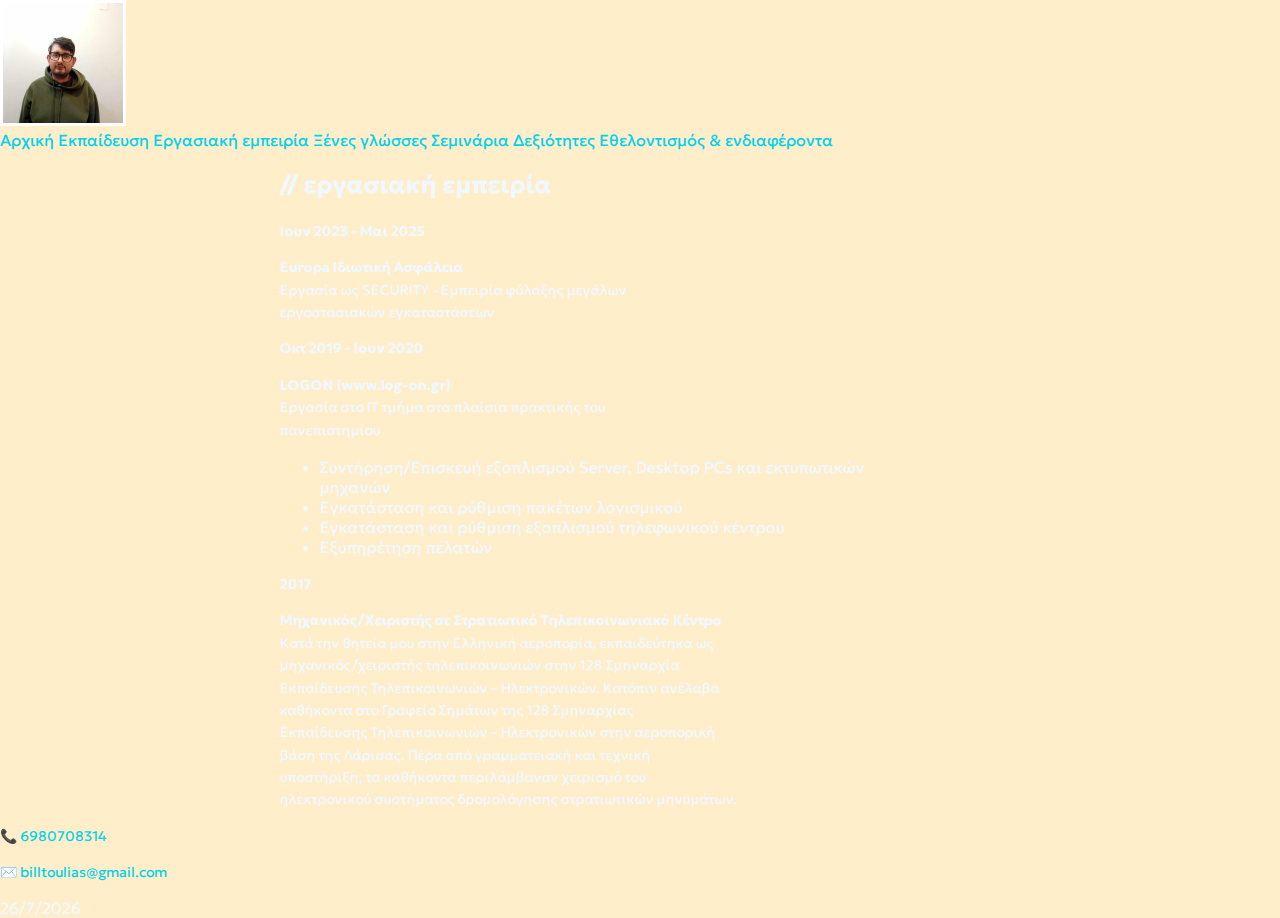
<file: work_experience.html>
<!DOCTYPE html>
<html lang="el">
<head>
  <meta charset="UTF-8" />
  <meta name="viewport" content="width=device-width,initial-scale=1" />
  <title>εργασιακήεμπειρία</title>
  <link rel="stylesheet" href="style.css">
</head>
<body class="special-font">

  <div id="header-container"></div>

   <main>
     <h2>// εργασιακή εμπειρία</h2>
      <div class="frame">
      <p><strong>Ιουν 2023 - Μαι 2025</strong></p>
      <p>
        <strong>Europa Ιδιωτική Ασφάλεια</strong><br />
        Εργασία ως SECURITY - Εμπειρία φύλαξης μεγάλων<br />
        εργοστασιακών εγκαταστάσεων
      </p>
      </div>
      <div class="frame">
      <p><strong>Οκτ 2019 - Ιουν 2020</strong></p>
      <p>
        <strong>LOGON (www.log-on.gr)</strong><br />
        Εργασία στο IT τμήμα στα πλαίσια πρακτικής του<br />
        πανεπιστημίου
      </p>
      <ul>
        <li>
          Συντήρηση/Επισκευή εξοπλισμού Server, Desktop PCs και εκτυπωτικών<br />
          μηχανών
        </li>

        <li>Εγκατάσταση και ρύθμιση πακέτων λογισμικού</li>
        <li>Εγκατάσταση και ρύθμιση εξοπλισμού τηλεφωνικού κέντρου</li>
        <li>Εξυπηρέτηση πελατών</li>
      </ul>
      </div>
      <div class="frame">
      <p><strong>2017</strong></p>
      <p>
        <strong
          >Μηχανικός/Χειριστής σε Στρατιωτικό Τηλεπικοινωνιακό Κέντρο<br
        /></strong>
        Κατά την θητεία μου στην Ελληνική αεροπορία, εκπαιδεύτηκα ως<br />
        μηχανικός/χειριστής τηλεπικοινωνιών στην 128 Σμηναρχία<br />
        Εκπαίδευσης Τηλεπικοινωνιών – Ηλεκτρονικών. Κατόπιν ανέλαβα<br />
        καθήκοντα στο Γραφείο Σημάτων της 128 Σμηναρχίας<br />
        Εκπαίδευσης Τηλεπικοινωνιών – Ηλεκτρονικών στην αεροπορική<br />
        βάση της Λάρισας. Πέρα από γραμματειακή και τεχνική<br />
        υποστήριξη, τα καθήκοντα περιλάμβαναν χειρισμό του<br />
        ηλεκτρονικού συστήματος δρομολόγησης στρατιωτικών μηνυμάτων.
      </p>
      </div>
      </section>
   </main>
    
   
  <div id="footer-container"></div>


  <div id="footer-container"></div>

  <script src="script.js"></script>

</body>
</html>
</file>
<file: biostyle.css>
/* Στυλε για το πανω μερος της σελιδας */
header {
  display: flex;
  justify-content: space-between;
  align-items: center;
  padding: 10px;
  border-bottom: 3px solid blue;
}

/* Tα 2 παρακατω ειναι για χωρισουμε τις επικεφαλιδας τα στοιχεια σε 2 διαφορετικες στυλες*/
header .left {
  text-align: left;
}

header .rigt {
  text-align: right;
}


/* Εδω κανουμε μπλε οτι κειμενο ειναι σε h2*/
H2 {
  color: blue;
}
a {cursor: pointer;}
</file>
<file: style.css>
@import url('https://fonts.googleapis.com/css2?family=Geologica:wght@100..900&display=swap');

@import url('https://fonts.googleapis.com/css2?family=Zen+Antique+Soft&display=swap');

body {
  background-color: #0e1a21; 
  color: #f0f8ff;
  font-family: "Geologica";
  margin: 0px;
}


img {
  width: 120px;
  height: 120px;          
  object-fit: cover;
  border: 3px solid white;     
}

.letter {
  width: 100px;
  height: 100px;
  background-color: #0e1a21;   
  border: 15px solid skyblue;     
  display: flex;
  align-items: center;
  justify-content: center;
  color: white;
  font-size: 48px;
  font-weight: 600;
  border-radius: 50%;
  margin-top: 40px;
  margin-bottom: 40px;

  

}

.letter i{
  font-size: 80px;
}


section {
  padding: 40px;
  min-height: 100vh;
  border-bottom: gray 1px solid;
  display: flex;
  align-items: center;

}

section:last-of-type {
  border-bottom: none;
}

.content{
  display: flex;

  flex-direction: column;
  align-items: left;

}



aside{

  position: fixed;
  top: 0;
  left: 0;
  width: 240px;
  height: 100vh;
  background-color: #2694ac ;
  padding: 20px;

  display: flex;
  flex-direction: column;
  align-items: center;      
  justify-content: center; 
}
aside ul{
  list-style: none;
  padding: 0;
  margin: 0;
  

}
a{
  text-decoration: none;
  color: #05d1e9;
}
aside a{
  color: white;
}



main {
  margin-left: 280px; 

 
}


 p {
  font-size: 14px;   
  line-height: 1.6;  
 }

 .icon {
  display: flex;
  align-items: center;  
  gap: 10px;             
}

.icon i {

  width: 38px;
  height: 38px;
  background-color: #0e1a21;   
  border: 2px solid skyblue;     
  display: flex;
  align-items: center;
  justify-content: center;
  color: white;
  font-size: 18px;
  font-weight: 600;
  border-radius: 50%;
  margin-top: 40px;
  margin-bottom: 40px;      
}
</file>
